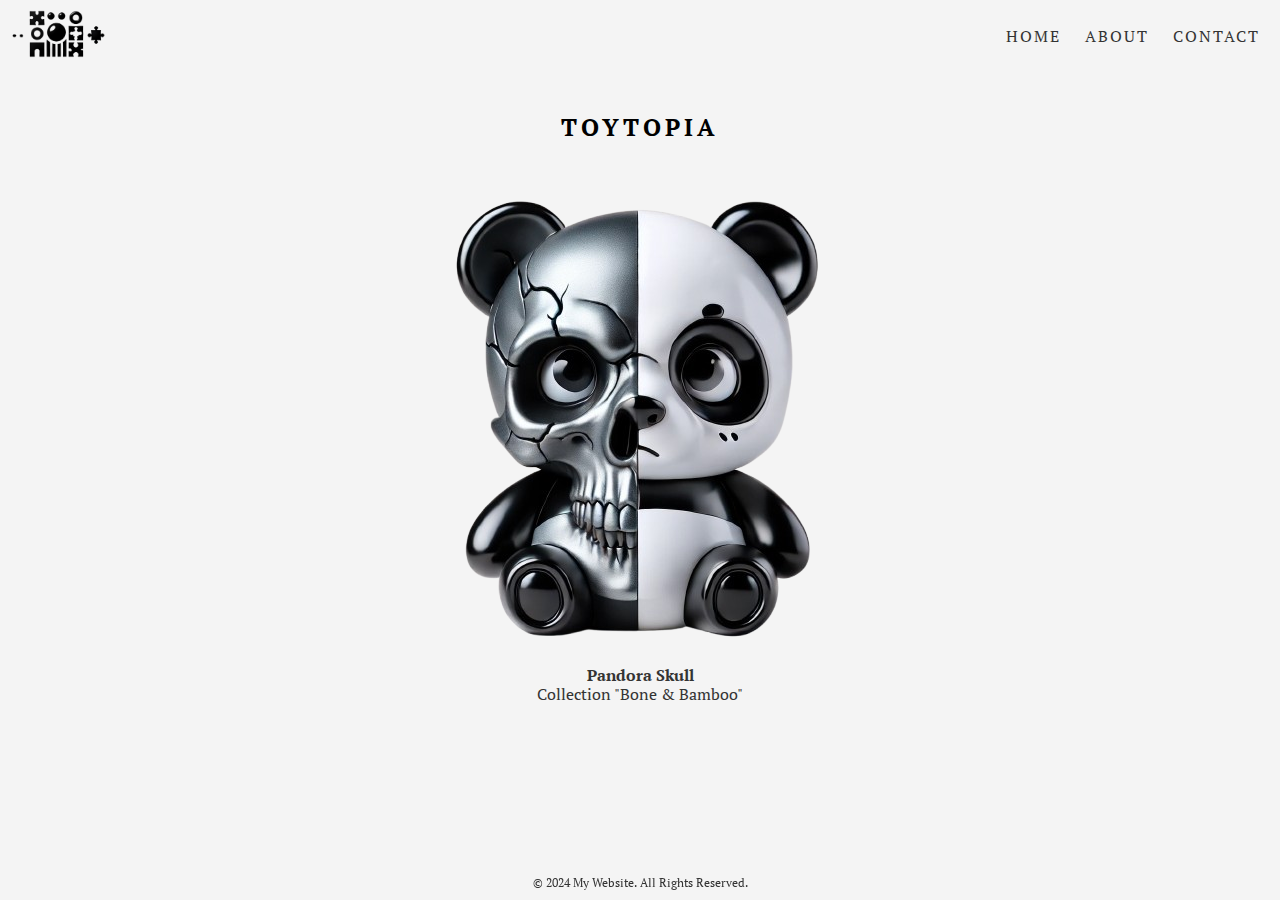
<file: index.html>
<!DOCTYPE html>
<html lang="en">
<head>
    <meta charset="UTF-8">
    <meta name="viewport" content="width=device-width, initial-scale=1.0">
    <title>TOYTOPIA</title>
    <link rel="stylesheet" href="style.css">
</head>
<body>
    <header>
        <div class="logo">
            <a href="/"><img src="/img/toytopia.png" alt="logo"></a>
        </div>
        <nav>
            <a href="/">home</a>
            <a href="/about.html">about</a>
            <a href="/contact.html">contact</a>
        </nav>
    </header>
    <main>
        <section class="content">
            <h1>toytopia</h1>
            <img src="/img/image.png" alt="skullpanda">
            <p style="font-weight: bold;">Pandora Skull</p>
            <p>collection "Bone & Bamboo" </p>
        </section>
    </main>
    <footer>
        <p>© 2024 My Website. All Rights Reserved.</p>
    </footer>
</body>
</html>
</file>
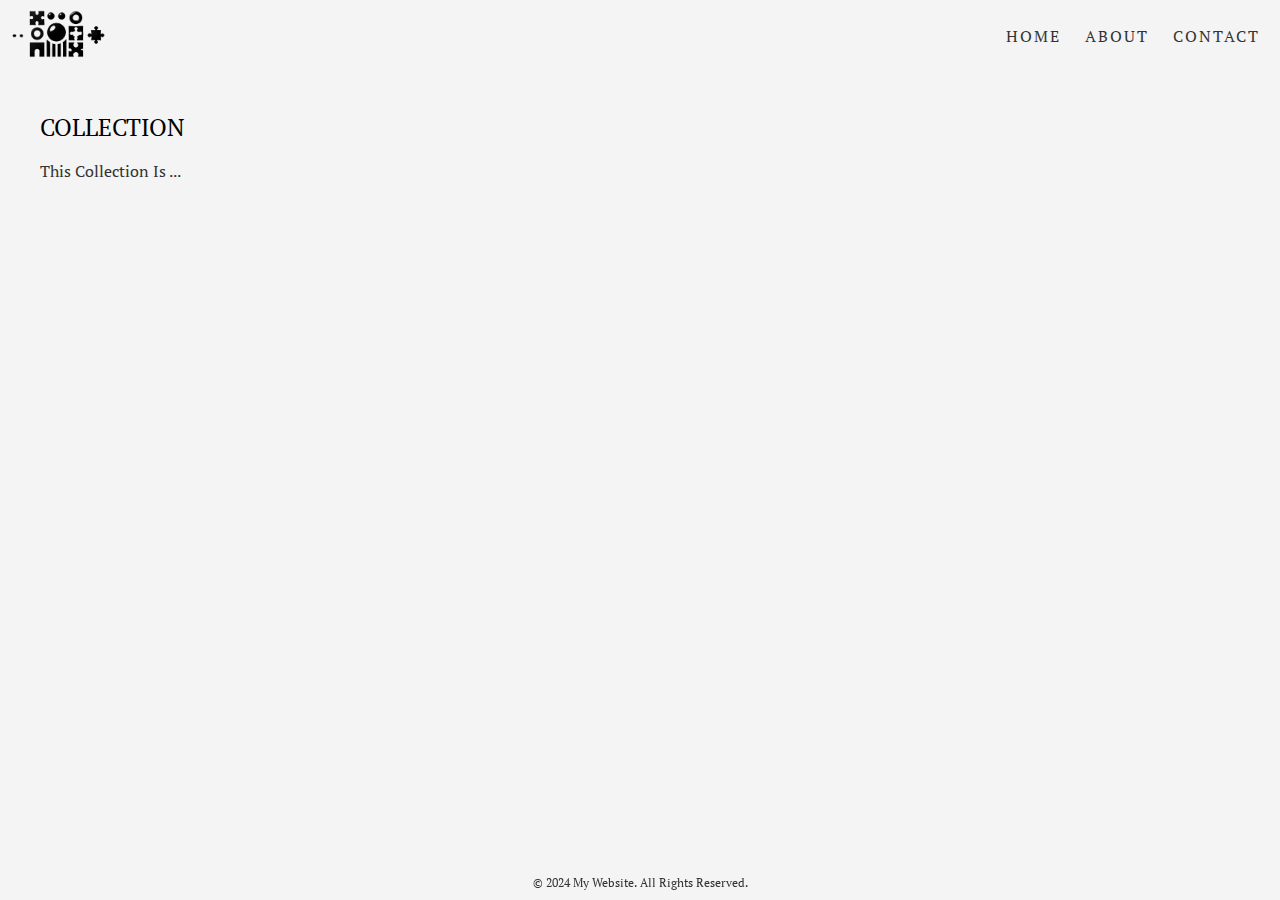
<file: about.html>
<!DOCTYPE html>
<html lang="en">
<head>
    <meta charset="UTF-8">
    <meta name="viewport" content="width=device-width, initial-scale=1.0">
    <title>TOYTOPIA</title>
    <link rel="stylesheet" href="style.css">
</head>
<body>
    <header>
        <div class="logo">
            <a href="/"><img src="/img/toytopia.png" alt="logo"></a>
        </div>
        <nav>
            <a href="/">home</a>
            <a href="/about.html">about</a>
            <a href="/contact.html">contact</a>
        </nav>
    </header>
    <main>
        <section class="content">
            <h2>collection</h2>
            <p style="text-align: left;">this collection is ...</p>
        </section>
    </main>
    <footer>
        <p>© 2024 My Website. All Rights Reserved.</p>
    </footer>
</body>
</html>
</file>
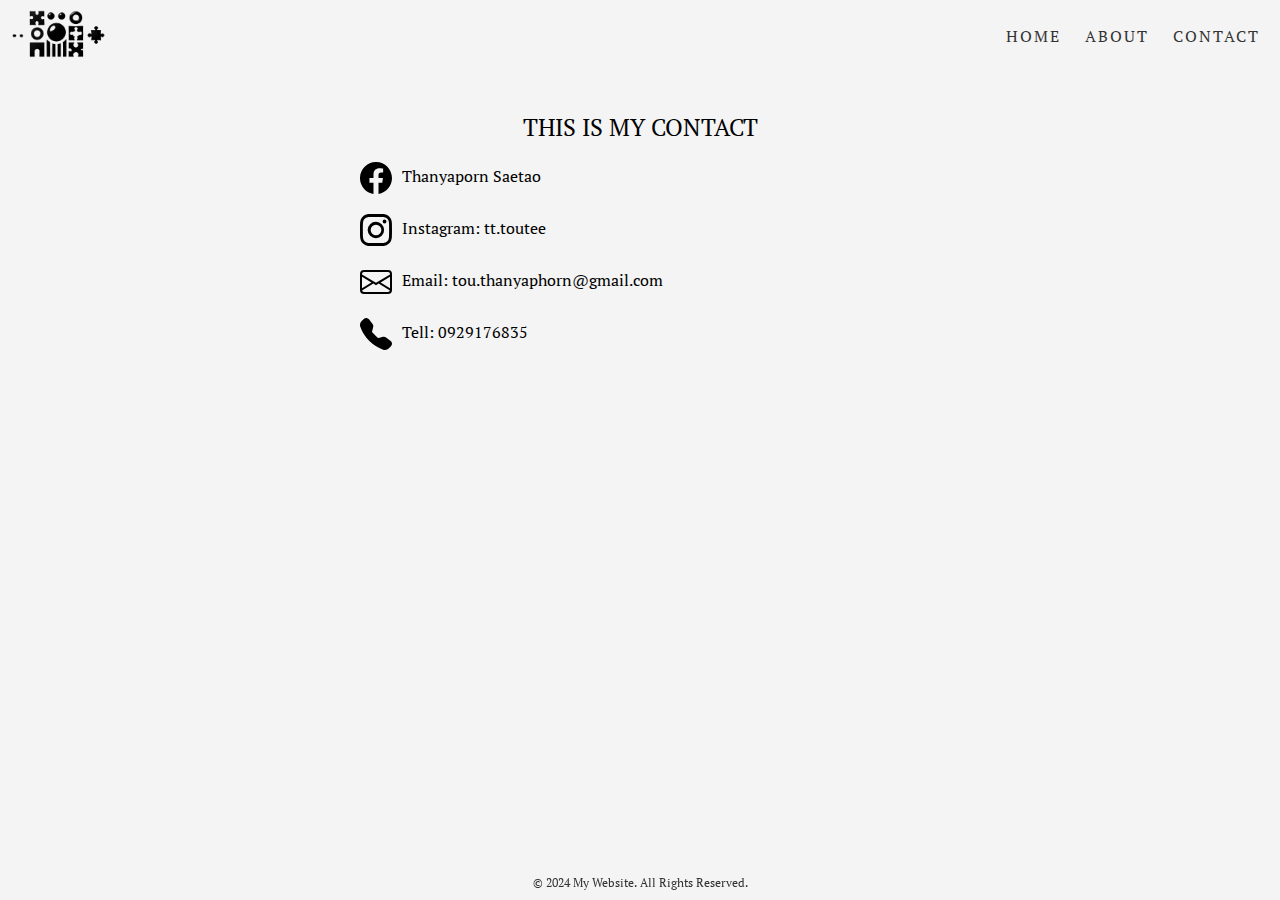
<file: contact.html>
<!DOCTYPE html>
<html lang="en">
<head>
    <meta charset="UTF-8">
    <meta name="viewport" content="width=device-width, initial-scale=1.0">
    <title>TOYTOPIA</title>
    <link rel="stylesheet" href="style.css">
</head>
<body>
    <header>
        <div class="logo">
            <a href="/"><img src="/img/toytopia.png" alt="logo"></a>
        </div>
        <nav>
            <a href="/">home</a>
            <a href="/about.html">about</a>
            <a href="/contact.html">contact</a>
        </nav>
    </header>
    <main>
        <section class="content">
            <h2 style="text-align: center;">this is my contact</h2>
            <a href="https://web.facebook.com/thanyaporn.saetao" target="_blank">
                <svg xmlns="http://www.w3.org/2000/svg" width="32" height="32" fill="currentColor" class="bi bi-facebook" viewBox="0 0 16 16">
                    <path d="M16 8.049c0-4.446-3.582-8.05-8-8.05C3.58 0-.002 3.603-.002 8.05c0 4.017 2.926 7.347 6.75 7.951v-5.625h-2.03V8.05H6.75V6.275c0-2.017 1.195-3.131 3.022-3.131.876 0 1.791.157 1.791.157v1.98h-1.009c-.993 0-1.303.621-1.303 1.258v1.51h2.218l-.354 2.326H9.25V16c3.824-.604 6.75-3.934 6.75-7.951"/>
                </svg>
                <span>Thanyaporn Saetao</span> 
            </a>
            <a href="https://www.instagram.com/tt.toutee/" target="_blank">
                <svg xmlns="http://www.w3.org/2000/svg" width="32" height="32" fill="currentColor" class="bi bi-instagram" viewBox="0 0 16 16">
                    <path d="M8 0C5.829 0 5.556.01 4.703.048 3.85.088 3.269.222 2.76.42a3.9 3.9 0 0 0-1.417.923A3.9 3.9 0 0 0 .42 2.76C.222 3.268.087 3.85.048 4.7.01 5.555 0 5.827 0 8.001c0 2.172.01 2.444.048 3.297.04.852.174 1.433.372 1.942.205.526.478.972.923 1.417.444.445.89.719 1.416.923.51.198 1.09.333 1.942.372C5.555 15.99 5.827 16 8 16s2.444-.01 3.298-.048c.851-.04 1.434-.174 1.943-.372a3.9 3.9 0 0 0 1.416-.923c.445-.445.718-.891.923-1.417.197-.509.332-1.09.372-1.942C15.99 10.445 16 10.173 16 8s-.01-2.445-.048-3.299c-.04-.851-.175-1.433-.372-1.941a3.9 3.9 0 0 0-.923-1.417A3.9 3.9 0 0 0 13.24.42c-.51-.198-1.092-.333-1.943-.372C10.443.01 10.172 0 7.998 0zm-.717 1.442h.718c2.136 0 2.389.007 3.232.046.78.035 1.204.166 1.486.275.373.145.64.319.92.599s.453.546.598.92c.11.281.24.705.275 1.485.039.843.047 1.096.047 3.231s-.008 2.389-.047 3.232c-.035.78-.166 1.203-.275 1.485a2.5 2.5 0 0 1-.599.919c-.28.28-.546.453-.92.598-.28.11-.704.24-1.485.276-.843.038-1.096.047-3.232.047s-2.39-.009-3.233-.047c-.78-.036-1.203-.166-1.485-.276a2.5 2.5 0 0 1-.92-.598 2.5 2.5 0 0 1-.6-.92c-.109-.281-.24-.705-.275-1.485-.038-.843-.046-1.096-.046-3.233s.008-2.388.046-3.231c.036-.78.166-1.204.276-1.486.145-.373.319-.64.599-.92s.546-.453.92-.598c.282-.11.705-.24 1.485-.276.738-.034 1.024-.044 2.515-.045zm4.988 1.328a.96.96 0 1 0 0 1.92.96.96 0 0 0 0-1.92m-4.27 1.122a4.109 4.109 0 1 0 0 8.217 4.109 4.109 0 0 0 0-8.217m0 1.441a2.667 2.667 0 1 1 0 5.334 2.667 2.667 0 0 1 0-5.334"/>
                </svg>
                <span>Instagram: tt.toutee</span>
            </a>
            <a href="mailto:tunyaporn5011@gmail.com" target="_blank">
                <svg xmlns="http://www.w3.org/2000/svg" width="32" height="32" fill="currentColor" class="bi bi-envelope" viewBox="0 0 16 16">
                    <path d="M0 4a2 2 0 0 1 2-2h12a2 2 0 0 1 2 2v8a2 2 0 0 1-2 2H2a2 2 0 0 1-2-2zm2-1a1 1 0 0 0-1 1v.217l7 4.2 7-4.2V4a1 1 0 0 0-1-1zm13 2.383-4.708 2.825L15 11.105zm-.034 6.876-5.64-3.471L8 9.583l-1.326-.795-5.64 3.47A1 1 0 0 0 2 13h12a1 1 0 0 0 .966-.741M1 11.105l4.708-2.897L1 5.383z"/>
                </svg>
                <span>Email: tou.thanyaphorn@gmail.com</span>
           </a>
            <a href="tel:+66929176835" target="_blank">
                <svg xmlns="http://www.w3.org/2000/svg" width="32" height="32" fill="currentColor" class="bi bi-telephone-fill" viewBox="0 0 16 16">
                    <path fill-rule="evenodd" d="M1.885.511a1.745 1.745 0 0 1 2.61.163L6.29 2.98c.329.423.445.974.315 1.494l-.547 2.19a.68.68 0 0 0 .178.643l2.457 2.457a.68.68 0 0 0 .644.178l2.189-.547a1.75 1.75 0 0 1 1.494.315l2.306 1.794c.829.645.905 1.87.163 2.611l-1.034 1.034c-.74.74-1.846 1.065-2.877.702a18.6 18.6 0 0 1-7.01-4.42 18.6 18.6 0 0 1-4.42-7.009c-.362-1.03-.037-2.137.703-2.877z"/>
                </svg>
                <span>Tell: 0929176835</span>
            </a>
        </section>
    </main>
    <footer>
        <p>© 2024 My Website. All Rights Reserved.</p>
    </footer>
</body>
</html>
</file>
<file: style.css>
@import url('https://fonts.googleapis.com/css2?family=PT+Serif:ital,wght@0,400;0,700;1,400;1,700&family=Playwrite+DE+Grund+Guides&display=swap');

/* General Reset */
* {
    margin: 0;
    padding: 0;
    box-sizing: border-box;
    font-family: "PT Serif", serif;
    font-weight: 400;
    font-style: normal;
}

/* Body and Layout */
body {
    line-height: 1.2;
    background-color: #f4f4f4;
}

/* Header */
header {
    display: flex;
    justify-content: space-between;
    align-items: center;
    padding: 10px;
    /* background-color: #333; */
    color: #fff;
    text-decoration: none;
}

header .logo img{
    width: 6rem;
}

header .logo a {
    color: #333;
    text-transform: uppercase;
    letter-spacing: 2px;
    text-decoration: none;
    font-weight: bold;
    font-size: 1.3rem;
}

nav a {
    color: #333;
    text-decoration: none;
    padding: 5px 10px;
    transition: background-color 0.3s;
    text-transform: uppercase;
    letter-spacing: 2px;
}

nav a:hover {
    background-color: #afa9a9;
}

/* Main Content */
main {
    padding: 40px;
    text-align: center;
}

.content h1 {
    font-size: 1.5em;
    margin-bottom: 20px;
    text-transform: uppercase;
    font-weight: bold;
    letter-spacing: 4px;
}

.content h2{
    font-size: 1.5rem;
    text-align: left;
    text-transform: uppercase;
    margin-bottom: 20px;
}

.content p {
    font-size: 1em;
    color: #333;
    text-transform: capitalize;
}

.content a{
    display: flex;
    margin-left: 20rem;
    margin-top: 20px;
    color: black;
    text-decoration: none;
}

.content a svg{
    margin-right: 10px;
}

.content a span{
    margin-top: 5px;
}

/* Footer */
footer {
    color: #333;
    text-align: center;
    padding: 10px;
    position: fixed;
    width: 100%;
    bottom: 0;
    font-size: 12px;
}
</file>
